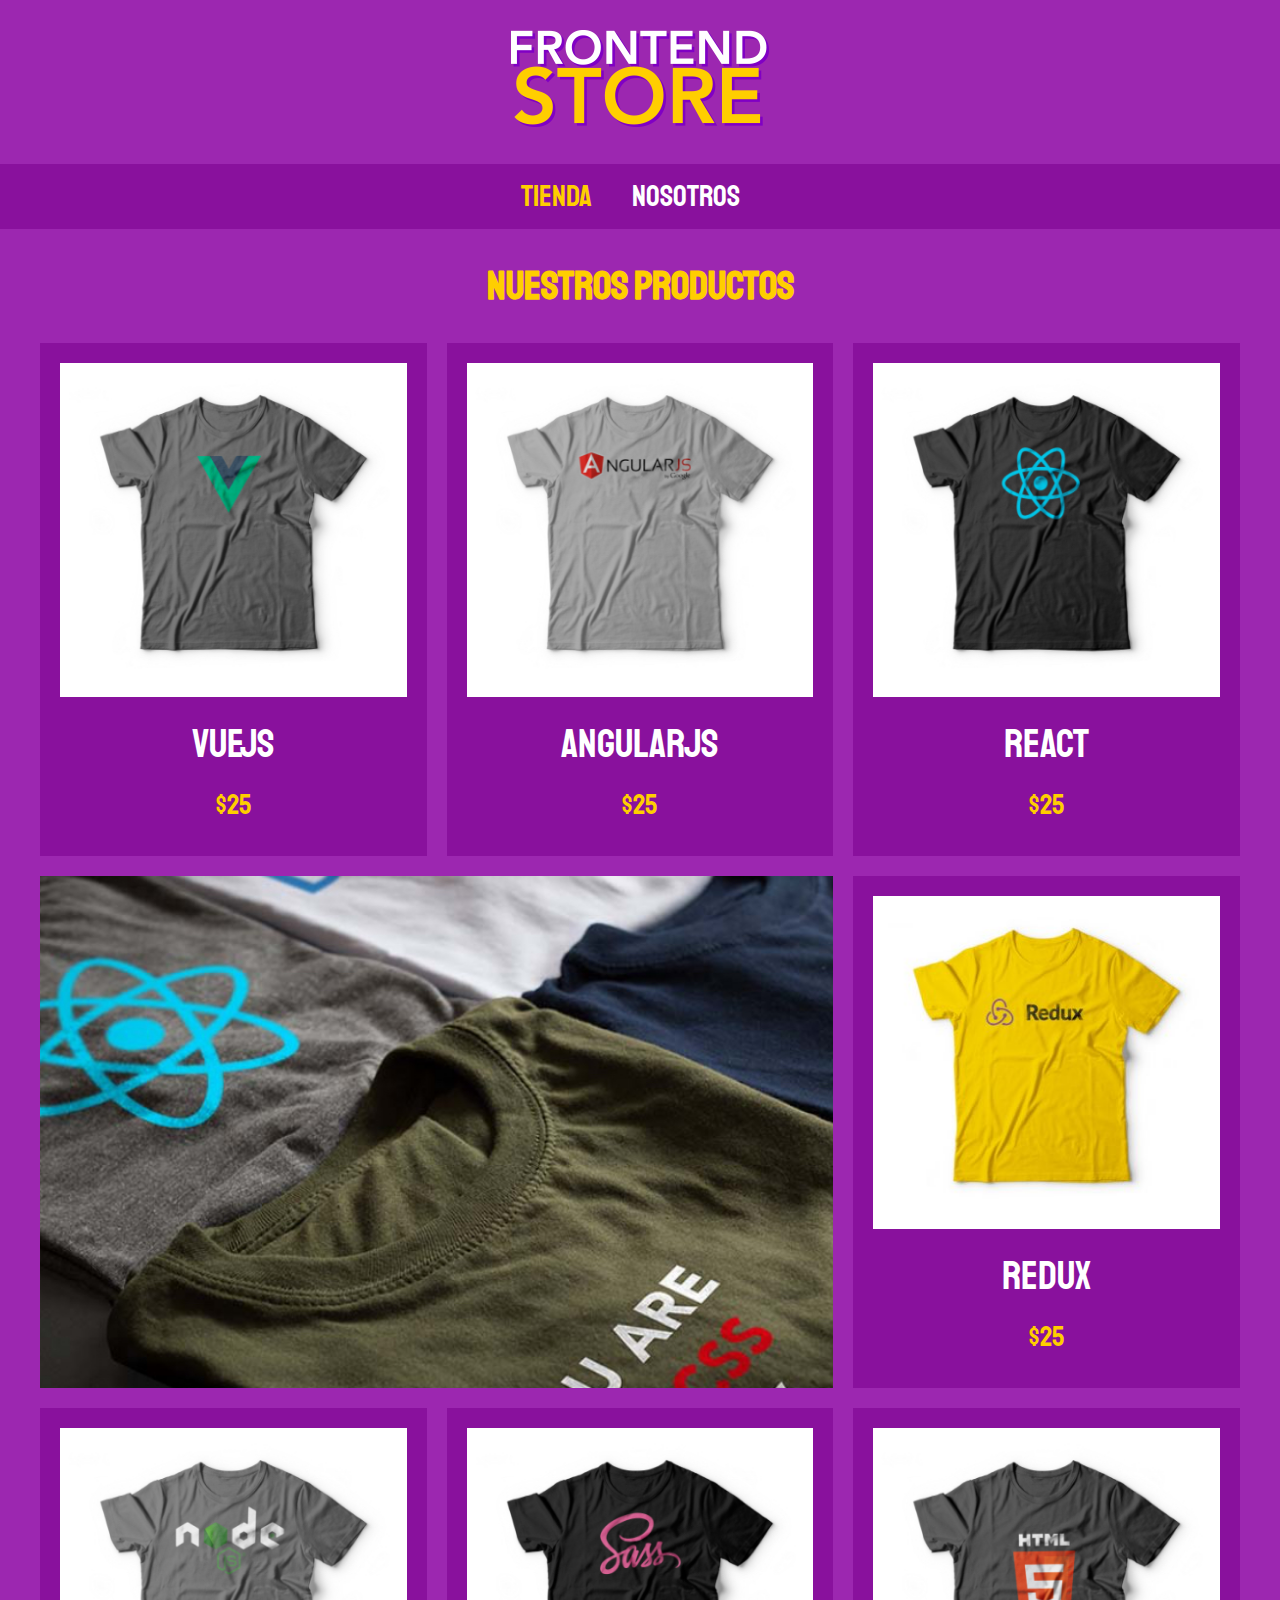
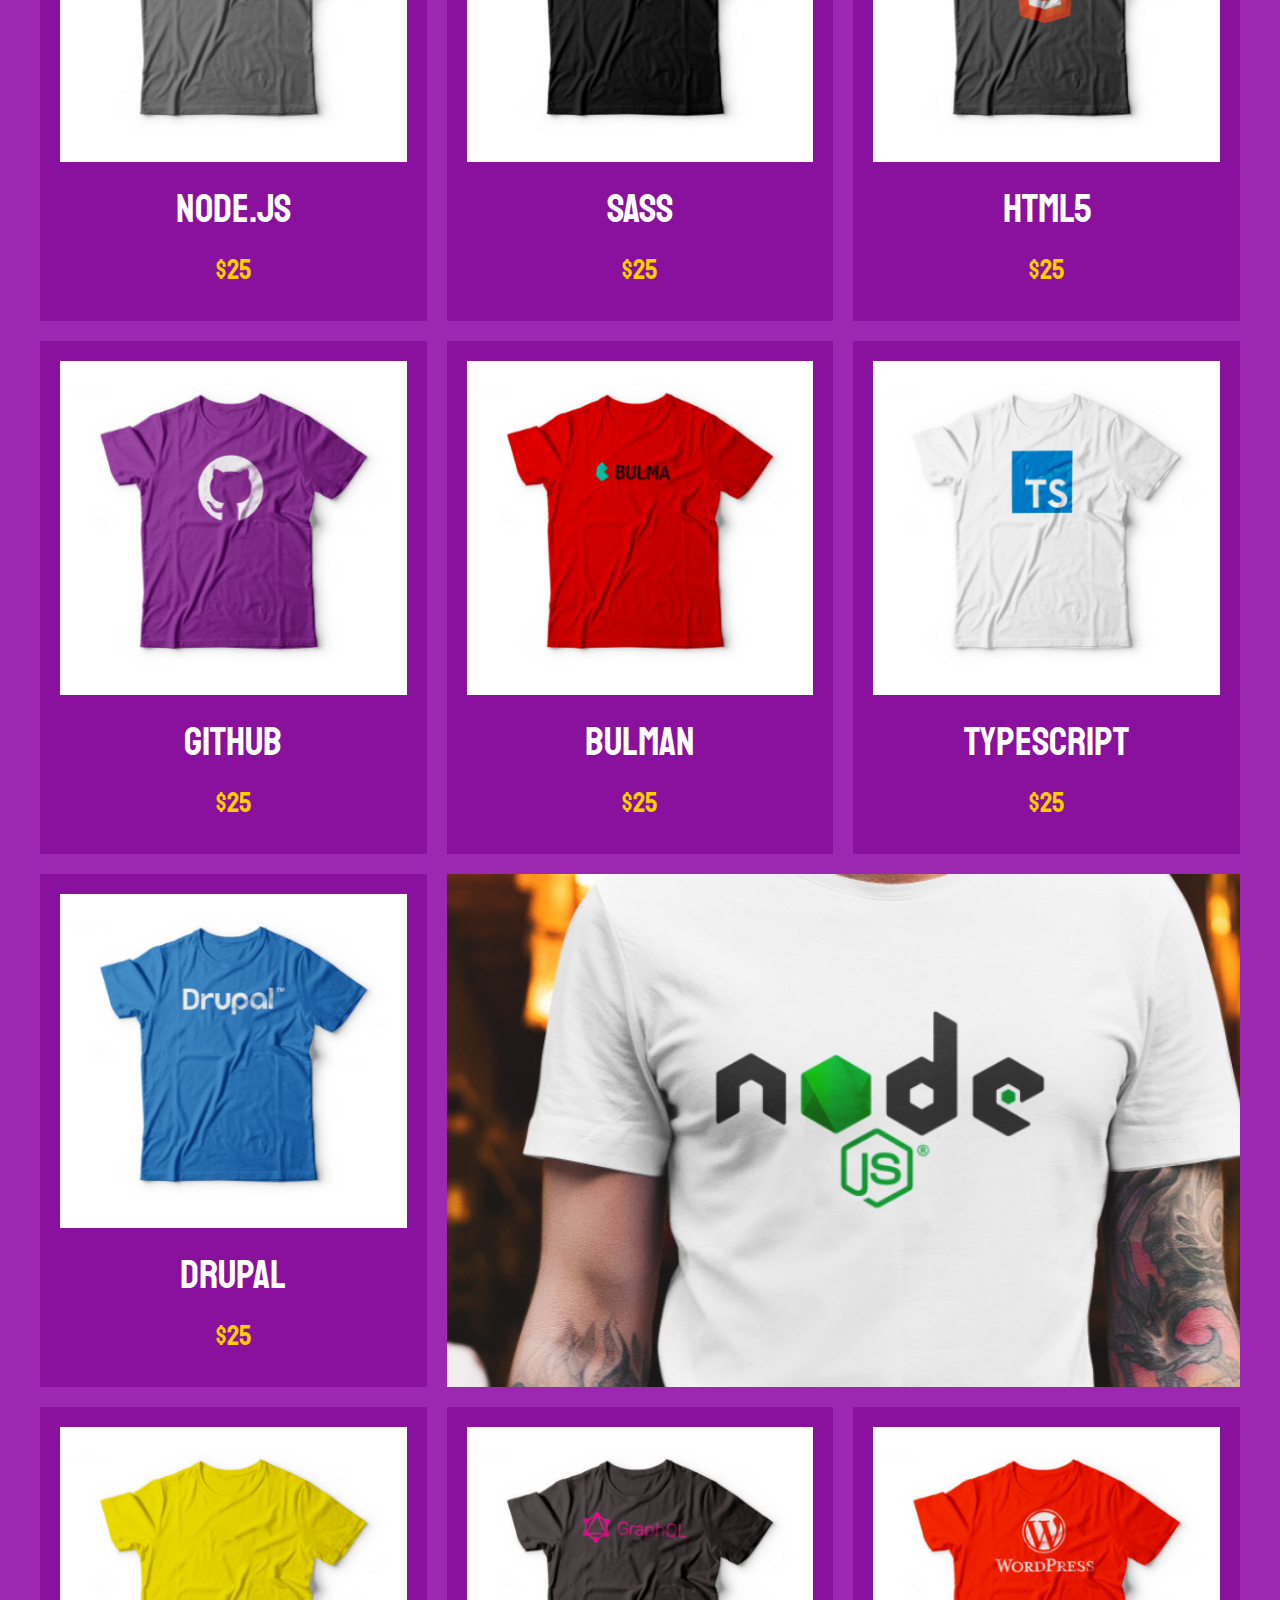
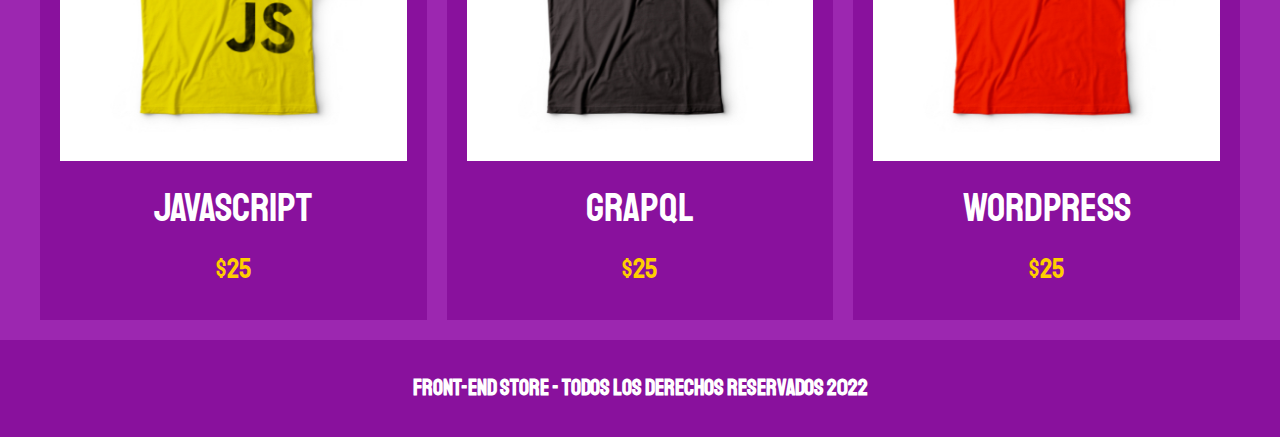
<file: index.html>
<!DOCTYPE html>
<html lang="es">
<head>
    <meta charset="UTF-8">
    <meta http-equiv="X-UA-Compatible" content="IE=edge">
    <meta name="viewport" content="width=device-width, initial-scale=1.0">
    <title>FrontEnd Store</title>
    <link rel="preload" href="Css/normalize.css">
    <link rel="stylesheet" href="Css/normalize.css">
    <link rel="preconnect" href="https://fonts.googleapis.com">
    <link rel="preconnect" href="https://fonts.gstatic.com" crossorigin>
    <link href="https://fonts.googleapis.com/css2?family=Staatliches&display=swap" rel="stylesheet">
    <link rel="preload" href="Css/styles.css" as="style">
    <link rel="stylesheet" href="Css/styles.css">
</head>
<body>
    <header class="header">
        <a href="index.html"> <!--Se coloca la imagen dentro de la etiqueta <a> para que la imagen funcione como enlace-->
            <img class="header__logo" src="img/logo.png" alt="logotipo"> <!--el alt sive para poner un text alternativo en dado caso que no cargue la imagen principal-->
        </a>
    </header>

        <nav class="navegacion">
            <a class="navegacion__enlace navegacion__enlace--activo" href="index.html">Tienda</a> <!--se coloca la clase navegacion__enlace--activo para que en el hover aparezca que parte esta activa en el enlace y se ilumine-->
            <a class="navegacion__enlace" href="nosotros.html">Nosotros</a>
        </nav>

        <main class="contenedor">
            <h1>Nuestros Productos</h1>

            <div class="grid">
                <div class="producto">
                    <a href="producto.html">
                        <img class="producto__imagen" src="img/1.jpg" alt="imagen_camisa">
                        <div class="producto__iformacion">
                            <p class="producto__nombre">VueJS</p>
                            <p class="producto__precio">$25</p>
                        </div>
                    </a>
                </div> <!--Fin .producto-->

                <div class="producto">
                    <a href="producto.html">
                        <img class="producto__imagen" src="img/2.jpg" alt="imagen_camisa">
                        <div class="producto__iformacion">
                            <p class="producto__nombre">AngularJS</p>
                            <p class="producto__precio">$25</p>
                        </div>
                    </a>
                </div> <!--Fin .producto-->

                <div class="producto">
                    <a href="producto.html">
                        <img class="producto__imagen" src="img/3.jpg" alt="imagen_camisa">
                        <div class="producto__iformacion">
                            <p class="producto__nombre">React</p>
                            <p class="producto__precio">$25</p>
                        </div>
                    </a>
                </div> <!--Fin .producto-->

                <div class="producto">
                    <a href="producto.html">
                        <img class="producto__imagen" src="img/4.jpg" alt="imagen_camisa">
                        <div class="producto__iformacion">
                            <p class="producto__nombre">Redux</p>
                            <p class="producto__precio">$25</p>
                        </div>
                    </a>
                </div> <!--Fin .producto-->

                <div class="producto">
                    <a href="producto.html">
                        <img class="producto__imagen" src="img/5.jpg" alt="imagen_camisa">
                        <div class="producto__iformacion">
                            <p class="producto__nombre">Node.js</p>
                            <p class="producto__precio">$25</p>
                        </div>
                    </a>
                </div> <!--Fin .producto-->

                <div class="producto">
                    <a href="producto.html">
                        <img class="producto__imagen" src="img/6.jpg" alt="imagen_camisa">
                        <div class="producto__iformacion">
                            <p class="producto__nombre">SASS</p>
                            <p class="producto__precio">$25</p>
                        </div>
                    </a>
                </div> <!--Fin .producto-->

                <div class="producto">
                    <a href="producto.html">
                        <img class="producto__imagen" src="img/7.jpg" alt="imagen_camisa">
                        <div class="producto__iformacion">
                            <p class="producto__nombre">HTML5</p>
                            <p class="producto__precio">$25</p>
                        </div>
                    </a>
                </div> <!--Fin .producto-->

                <div class="producto">
                    <a href="producto.html">
                        <img class="producto__imagen" src="img/8.jpg" alt="imagen_camisa">
                        <div class="producto__iformacion">
                            <p class="producto__nombre">Github</p>
                            <p class="producto__precio">$25</p>
                        </div>
                    </a>
                </div> <!--Fin .producto-->

                <div class="producto">
                    <a href="producto.html">
                        <img class="producto__imagen" src="img/9.jpg" alt="imagen_camisa">
                        <div class="producto__iformacion">
                            <p class="producto__nombre">Bulman</p>
                            <p class="producto__precio">$25</p>
                        </div>
                    </a>
                </div> <!--Fin .producto-->

                <div class="producto">
                    <a href="producto.html">
                        <img class="producto__imagen" src="img/10.jpg" alt="imagen_camisa">
                        <div class="producto__iformacion">
                            <p class="producto__nombre">TypeScript</p>
                            <p class="producto__precio">$25</p>
                        </div>
                    </a>
                </div> <!--Fin .producto-->

                <div class="producto">
                    <a href="producto.html">
                        <img class="producto__imagen" src="img/11.jpg" alt="imagen_camisa">
                        <div class="producto__iformacion">
                            <p class="producto__nombre">Drupal</p>
                            <p class="producto__precio">$25</p>
                        </div>
                    </a>
                </div> <!--Fin .producto-->

                <div class="producto">
                    <a href="producto.html">
                        <img class="producto__imagen" src="img/12.jpg" alt="imagen_camisa">
                        <div class="producto__iformacion">
                            <p class="producto__nombre">JavaScript</p>
                            <p class="producto__precio">$25</p>
                        </div>
                    </a>
                </div> <!--Fin .producto-->

                <div class="producto">
                    <a href="producto.html">
                        <img class="producto__imagen" src="img/13.jpg" alt="imagen_camisa">
                        <div class="producto__iformacion">
                            <p class="producto__nombre">GrapQL</p>
                            <p class="producto__precio">$25</p>
                        </div>
                    </a>
                </div> <!--Fin .producto-->

                <div class="producto">
                    <a href="producto.html">
                        <img class="producto__imagen" src="img/14.jpg" alt="imagen_camisa">
                        <div class="producto__iformacion">
                            <p class="producto__nombre">WordPress</p>
                            <p class="producto__precio">$25</p>
                        </div>
                    </a>
                </div> <!--Fin .producto-->

                <div class="grafico grafico__camisas"></div>
                <div class="grafico grafico__node"></div>

            </div>
            
        </main>

        <footer class="footer">
            <p class="footer__texto">Front-end store - todos los derechos reservados 2022</p>
        </footer>
</body>
</html>
</file>
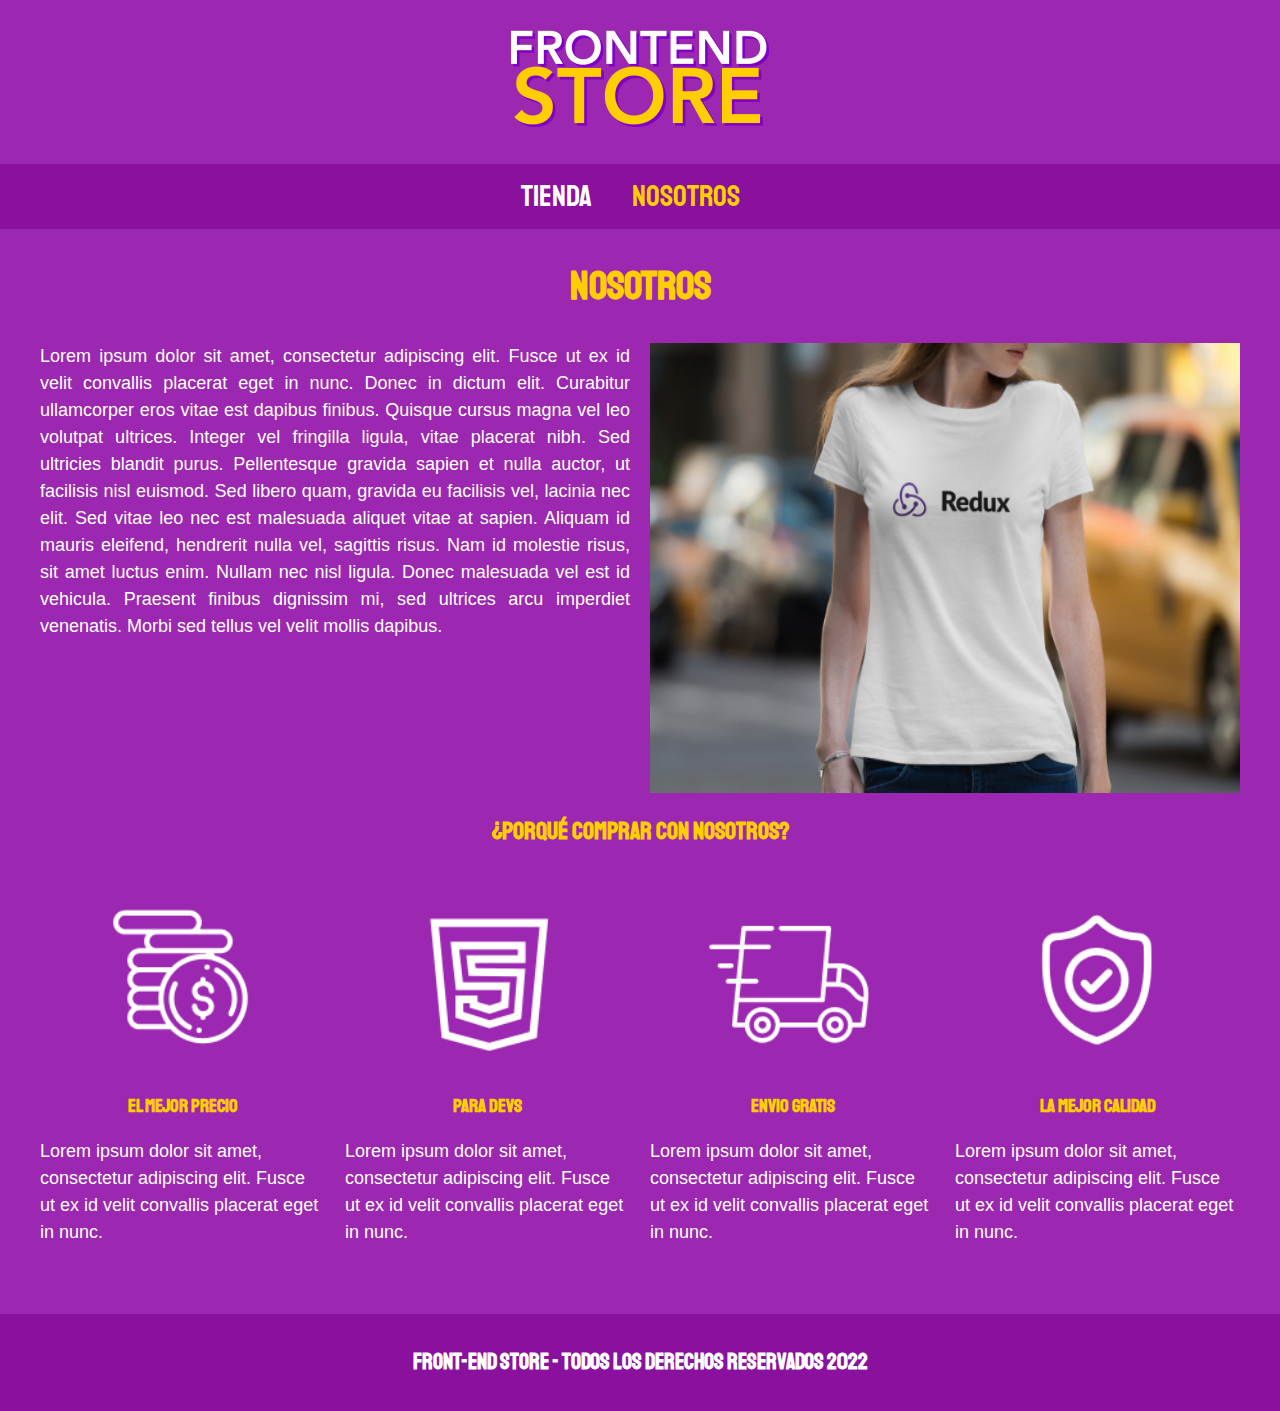
<file: nosotros.html>
<!DOCTYPE html>
<html lang="es">
<head>
    <meta charset="UTF-8">
    <meta http-equiv="X-UA-Compatible" content="IE=edge">
    <meta name="viewport" content="width=device-width, initial-scale=1.0">
    <title>FrontEnd Store</title>
    <link rel="preload" href="Css/normalize.css">
    <link rel="stylesheet" href="Css/normalize.css">
    <link rel="preconnect" href="https://fonts.googleapis.com">
    <link rel="preconnect" href="https://fonts.gstatic.com" crossorigin>
    <link href="https://fonts.googleapis.com/css2?family=Staatliches&display=swap" rel="stylesheet">
    <link rel="preload" href="Css/styles.css" as="style">
    <link rel="stylesheet" href="Css/styles.css">
</head>
<body>
    <header class="header">
        <a href="index.html"> <!--Se coloca la imagen dentro de la etiqueta <a> para que la imagen funcione como enlace-->
            <img class="header__logo" src="img/logo.png" alt="logotipo"> <!--el alt sive para poner un text alternativo en dado caso que no cargue la imagen principal-->
        </a>
    </header>

        <nav class="navegacion">
            <a class="navegacion__enlace" href="index.html">Tienda</a> <!--se coloca la clase navegacion__enlace--activo para que en el hover aparezca que parte esta activa en el enlace y se ilumine-->
            <a class="navegacion__enlace navegacion__enlace--activo" href="nosotros.html">Nosotros</a>
        </nav>

        <main class="contenedor">
            <h1>Nosotros</h1>

            <div class="nosotros">
                <div class="nosotros__contenido">
                    <p class="nosotros__contenido--p">
                        Lorem ipsum dolor sit amet, consectetur adipiscing elit. Fusce ut ex id velit convallis placerat eget in nunc. Donec in dictum elit. Curabitur ullamcorper eros vitae est dapibus finibus. Quisque cursus magna vel leo volutpat ultrices. Integer vel fringilla ligula, vitae placerat nibh. Sed ultricies blandit purus. Pellentesque gravida sapien et nulla auctor, ut facilisis nisl euismod. Sed libero quam, gravida eu facilisis vel, lacinia nec elit. Sed vitae leo nec est malesuada aliquet vitae at sapien. Aliquam id mauris eleifend, hendrerit nulla vel, sagittis risus. Nam id molestie risus, sit amet luctus enim. Nullam nec nisl ligula. Donec malesuada vel est id vehicula. Praesent finibus dignissim mi, sed ultrices arcu imperdiet venenatis. Morbi sed tellus vel velit mollis dapibus.
                    </p>
                </div>
                <img class="nosotros__imagen" src="img/nosotros.jpg" alt="Imagen_nosotros">
            </div>

        </main>
        
        <section class="contenedor comprar">
            <h2 class="comprar__titulo"> ¿Porqué comprar con nosotros?</h2>
                <div class="bloques">
                    <div class="bloque">
                        <img class="bloque__imagen" src="img/icono_1.png" alt="">
                        <h3 class="bloque__titulo"> El Mejor Precio</h3>
                        <p>Lorem ipsum dolor sit amet, consectetur adipiscing elit. Fusce ut ex id velit convallis placerat eget in nunc.</p>
                    </div> <!--.bloque-->

                    <div class="bloque">
                        <img class="bloque__imagen" src="img/icono_2.png" alt="">
                        <h3 class="bloque__titulo"> Para Devs</h3>
                        <p>Lorem ipsum dolor sit amet, consectetur adipiscing elit. Fusce ut ex id velit convallis placerat eget in nunc.</p>
                    </div> <!--.bloque-->

                    <div class="bloque">
                        <img class="bloque__imagen" src="img/icono_3.png" alt="">
                        <h3 class="bloque__titulo"> Envio Gratis</h3>
                        <p>Lorem ipsum dolor sit amet, consectetur adipiscing elit. Fusce ut ex id velit convallis placerat eget in nunc.</p>
                    </div> <!--.bloque-->

                    <div class="bloque">
                        <img class="bloque__imagen" src="img/icono_4.png" alt="">
                        <h3 class="bloque__titulo"> La mejor calidad</h3>
                        <p>Lorem ipsum dolor sit amet, consectetur adipiscing elit. Fusce ut ex id velit convallis placerat eget in nunc.</p>
                    </div> <!--.bloque-->
                </div> <!--.bloques-->
            
        </section>

        <footer class="footer">
            <p class="footer__texto">Front-end store - todos los derechos reservados 2022</p>
        </footer>
    
</body>
</html>
</file>
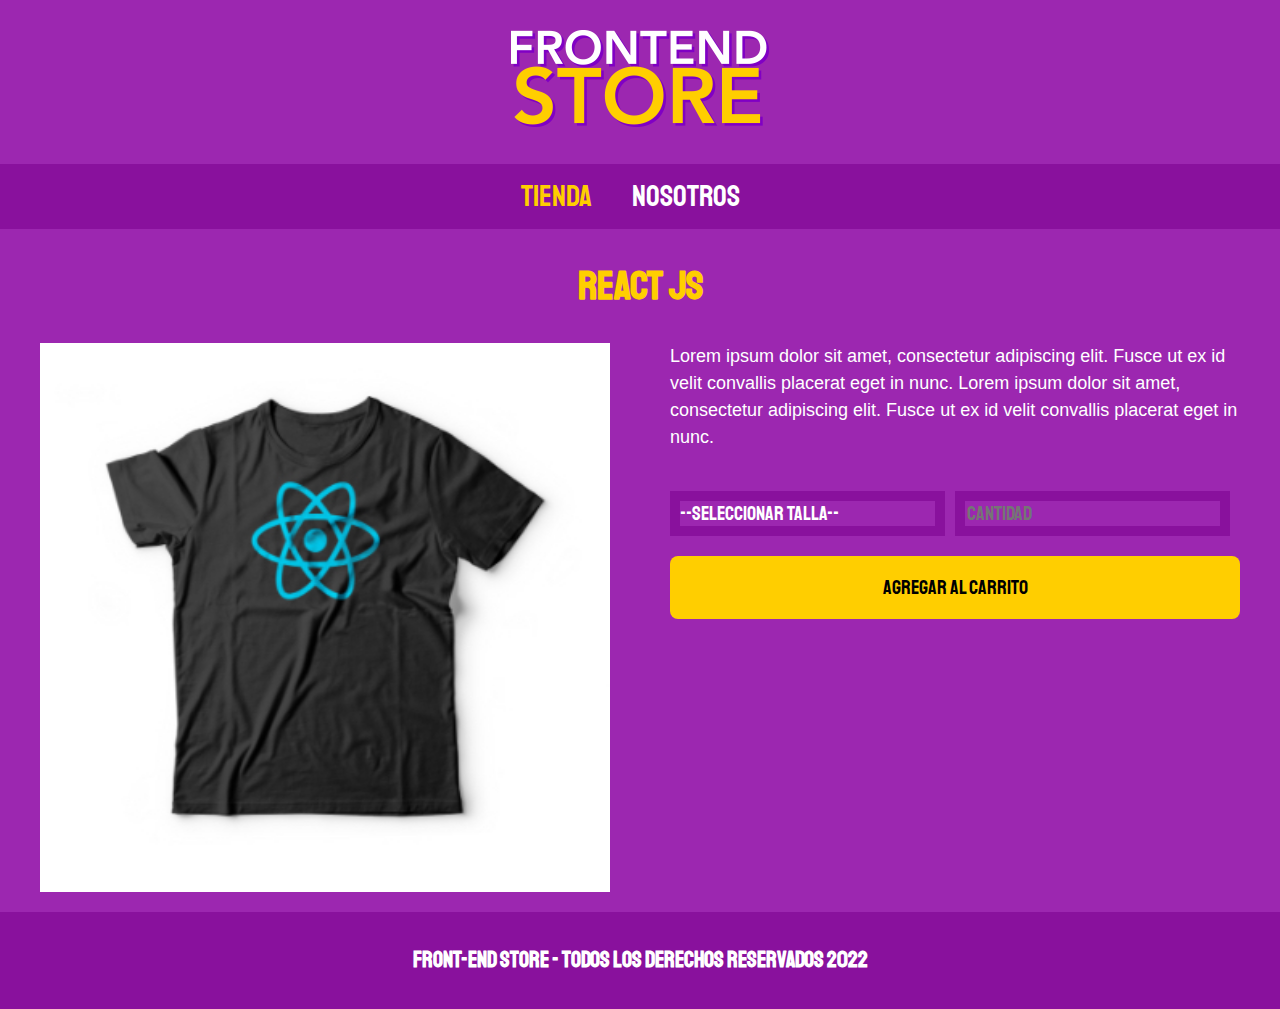
<file: producto.html>
<!DOCTYPE html>
<html lang="es">
<head>
    <meta charset="UTF-8">
    <meta http-equiv="X-UA-Compatible" content="IE=edge">
    <meta name="viewport" content="width=device-width, initial-scale=1.0">
    <title>FrontEnd Store</title>
    <link rel="preload" href="Css/normalize.css">
    <link rel="stylesheet" href="Css/normalize.css">
    <link rel="preconnect" href="https://fonts.googleapis.com">
    <link rel="preconnect" href="https://fonts.gstatic.com" crossorigin>
    <link href="https://fonts.googleapis.com/css2?family=Staatliches&display=swap" rel="stylesheet">
    <link rel="preload" href="Css/styles.css" as="style">
    <link rel="stylesheet" href="Css/styles.css">
</head>
<body>
    <header class="header">
        <a href="index.html"> <!--Se coloca la imagen dentro de la etiqueta <a> para que la imagen funcione como enlace-->
            <img class="header__logo" src="img/logo.png" alt="logotipo"> <!--el alt sive para poner un text alternativo en dado caso que no cargue la imagen principal-->
        </a>
    </header>

        <nav class="navegacion">
            <a class="navegacion__enlace navegacion__enlace--activo" href="index.html">Tienda</a> <!--se coloca la clase navegacion__enlace--activo para que en el hover aparezca que parte esta activa en el enlace y se ilumine-->
            <a class="navegacion__enlace" href="nosotros.html">Nosotros</a>
        </nav>

        <main class="contenedor">
            <h1>React Js</h1>

            <div class="camisa">
                <img class="camisa__imagen" src="img/3.jpg" alt="imagen del producto">

                <div class="camisa__contenido">
                    <p class="camisa__contenido--texto">Lorem ipsum dolor sit amet, consectetur adipiscing elit. Fusce ut ex id velit convallis placerat eget in nunc. Lorem ipsum dolor sit amet, consectetur adipiscing elit. Fusce ut ex id velit convallis placerat eget in nunc.</p>
                    
                    <form class="formulario">
                        <select class="formulario__campo"><!-- Se usa para crear un menu desplegable para elegir varias opciones-->
                            <option disabled selected>--Seleccionar Talla--</option> <!--Esta etiqueta de opcion tiene la propiedad disable para que no se pueda seleccionar y la propiedad selected para que este seleccionada por defecto-->
                            <option>Chica</option>
                            <option>Mediana</option>
                            <option>Grande</option>
                        </select>
                        <input class="formulario__campo" type="number" placeholder="Cantidad" min="1">
                        <input class="formulario__submit" type="submit" value="agregar al carrito">
                    </form>
                </div> <!--contenido camisa-->
            </div> <!--.camisa-->

        </main>

        <footer class="footer">
            <p class="footer__texto">Front-end store - todos los derechos reservados 2022</p>
        </footer>
</body>
</html>
</file>
<file: Css/styles.css>
:root{
    --primario: #9C27B0;
    --primarioOscuro: #89119D;
    --secundario: #ffce00;
    --secundarioOscuro:#dcb105; ;
    --blanco: #FFF;
    --negro: #000;

    --fuentePrincipal: 'Staatliches', cursive;
}

html {
    box-sizing: border-box;
    font-size: 62.5%;
  }
  *, *:before, *:after {
    box-sizing: inherit;
  }

  /*Globales*/
  body{
    font-size: 16px;
    background-color: var(--primario);
    line-height: 1.5;
  }

  p{
    font-size: 1.8rem;
    font-family: Arial, Helvetica, sans-serif ;
    color: var(--blanco);
  }

  a{
    text-decoration: none;
  }
  img{
    width: 100%;
  }
  .contenedor{
    max-width: 120rem;
    margin: 0 auto;
  }
  h1,h2,h3{
    text-align: center;
    color: var(--secundario);
    font-family: var(--fuentePrincipal);
  }
  h1{
    font-size: 4rem;
  }
  h2{
    font-size: 3.2rem;
  }
  h2{
    font-size:2.4rem;
  }
  /*Termina Globales*/

  /* Header */
.header {
    display: flex;
    justify-content: center;
}
.header__logo{
    margin: 3rem 0;
}

/* Navegacion */

.navegacion {
background-color: var(--primarioOscuro);
padding: 1rem;
display: flex;
justify-content: center;
gap: 2rem;
}

.navegacion__enlace{
    font-family: var(--fuentePrincipal);
    color: var(--blanco);
    font-size: 3rem;
    margin-right: 2rem;

}
/*
.navegacion__enlace:last-of-type {
    margin-right: 0 ;
}
Sirve para solo seleecionar el ultimo elemento de un solo tipo*/
.navegacion__enlace:hover,
.navegacion__enlace--activo{
    color: var(--secundario);
}


/* Footer */
.footer{
    background-color: var(--primarioOscuro);
    text-align: center;
    padding: 1rem;
    margin-top: 2rem;
}
.footer__texto{
    font-family: var(--fuentePrincipal);
    text-transform: uppercase;
    font-weight: bold;
    font-size: 2.2rem;
}

/* Grid*/

.grid{
    display: grid;
    grid-template-columns: repeat(2, 1fr);
    grid-template-rows: auto;
    gap: 2rem;
}
@media (min-width: 768px){
    .grid{
       grid-template-columns: repeat(3, 1fr); 
    }
}


/* Prodcutos */
 
.producto {
    background-color: var(--primarioOscuro);
    padding: 2rem;
    transition: background-color 1s ease;
}

.producto__nombre {
    font-size: 4rem;
}
.producto__precio {
   font-size: 2.8rem;
    color: var(--secundario);
}
.producto__nombre,
.producto__precio{
    font-family: var(--fuentePrincipal);
    text-align: center;
    margin: 1rem;
}
.producto:hover{
    background-color: var(--negro);
    cursor: pointer;
}

/* Graficos */

.grafico{
    min-height: 36rem;
    background-repeat: no-repeat;
    background-size: cover;
}
.grafico__camisas{
    grid-row:2/3 ;
    grid-column: 1 / 3;
    background-image: url(../img/grafico1.jpg);
}
.grafico__node{
    grid-row: 8 / 9 ;
    grid-column: 1 / 3;
    background-image: url(../img/grafico2.jpg);
}

@media (min-width: 768px){
    .grafico__node{
        grid-row: 5 / 6;
        grid-column: 2 / 4;
    }
}

/* Grid Nosotros*/

.nosotros{
    display: grid;
    grid-template-rows: repeat(2, auto);
}
@media (min-width:768px  ){
    .nosotros{
        grid-template-columns: repeat(2, 1fr);
        column-gap: 2rem;
    }
}
.nosotros__imagen{
    grid-row: 1 / 2;
    min-height: 45rem;
}
@media (min-width: 768px){
    .nosotros__imagen{
        grid-column: 2 / 3;
    }
}
.nosotros__contenido--p{
    margin: 0;
    text-align: justify;

}
 /* Bloques */

 .bloques {
    display:grid;
    grid-template-columns: repeat(2, 1fr);
    gap: 2rem;
 }
 @media (min-width:768px){
    .bloques{  
        grid-template-columns: repeat(4, 1fr);
     }
 }
 .bloque{
    display: flex;
    flex-direction: column;
    justify-content: center;
    align-items: center;
 }
 .bloque__titulo {
    margin: 0;
 }
 .comprar{
    margin-bottom: 5rem;
 }

 /*Camisa Producto*/

 @media (min-width: 768px){
    .camisa{
        display: grid;
        grid-template-columns: repeat(2, 1fr);
        column-gap: 6rem;
     }
 }
 .camisa__contenido--texto {
    margin: 0;
    padding-bottom: 4rem;
 }

 .formulario {
    display: grid;
    grid-template-columns: repeat(2, 1fr);
 }
 .formulario__campo{
    border-color: var(--primarioOscuro);
    border-width: 1rem;
    border-style:solid;
    margin-right: 1rem;
    margin-bottom: 2rem;
    background-color: var(--primario);
    color: var(--blanco);
    padding: 1rem auto;
    font-size: 2rem;
    font-family: var(--fuentePrincipal);
    appearance:none;
 }
 .formulario__submit{ /*Este es el boton de ENVIAR*/
    background-color: var(--secundario);
    border: none;
    border-radius: .8rem;     /*Cada que se le agrega estilos al submit pierde la propiedad de la manita entonces se le tiene que volver a poner con el hover*/
    padding: 2rem;
    font-size: 2rem;
    font-family: var(--fuentePrincipal);
    transition: background-color .7s ease;  /*esta transicion se coloca para eso mismo y en la siguiente se coloca que transicion quiere hacer en este caso es el color de fondo pero se pude hacer con varias mas cosas*/
    grid-column: 1 / 3;
}
 .formulario__submit:hover{
    cursor: pointer;   /*esta es la propiedad hover para que vuelva poner la animacion de la manita*/
    background-color: var(--secundarioOscuro);
 }
</file>
